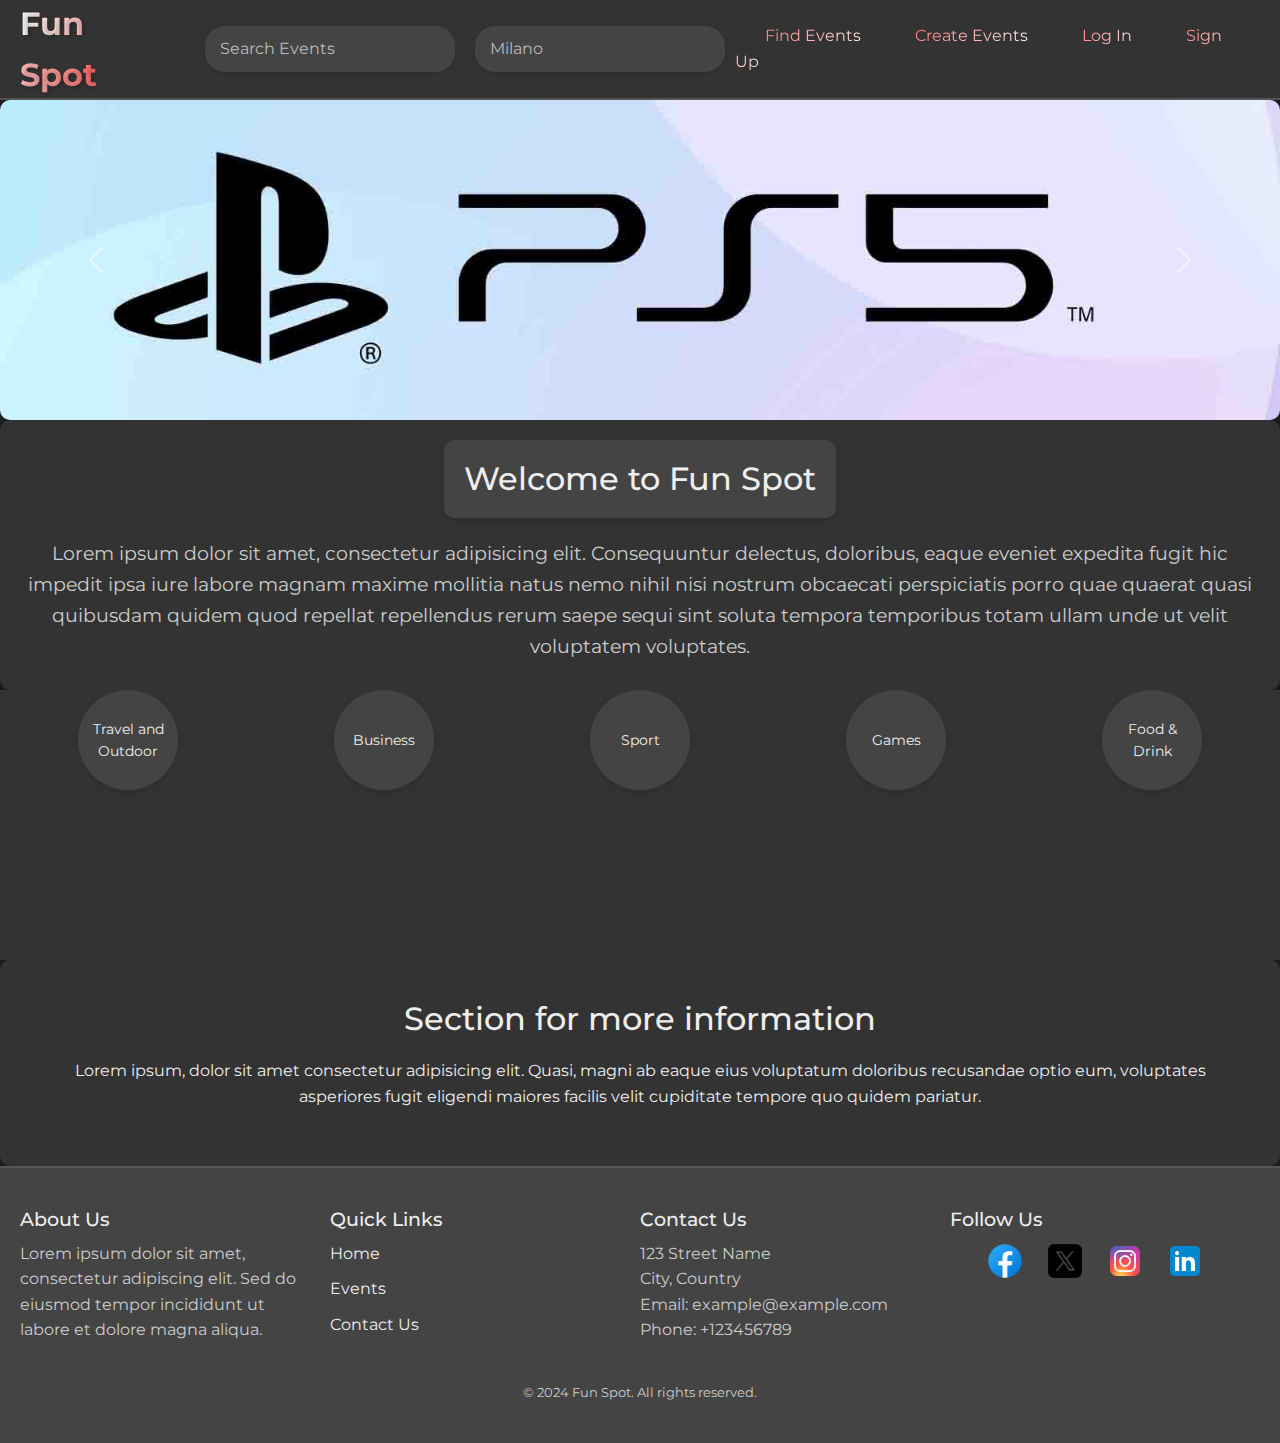
<file: index.html>
<!DOCTYPE html>
<html lang="en">
<head>
    <meta charset="UTF-8">
    <meta name="viewport" content="width=device-width, initial-scale=1.0">
    <title>Fun Spot</title>
    <link rel="stylesheet" href="css/bootstrap.min.css">
    <link rel="stylesheet" href="https://fonts.googleapis.com/css2?family=Montserrat:wght@400;700&family=Roboto:wght@400;700&display=swap">
    <link rel="stylesheet" href="css/style.css">
</head>
<body>
    <header>
        <div class="logo stylish-logo">
            <a href="index.html">Fun Spot</a>
        </div>
        <div class="search">
            <input type="text" placeholder="Search Events" class="search-input">
            <input type="text" placeholder="Milano" class="search-input">
        </div>
        <nav class="stylish-nav">
            <a href="#find-events">Find Events</a>
            <a href="createevent.html">Create Events</a>
            <a href="login.html">Log In</a>
            <a href="signup.html">Sign Up</a>
        </nav>
    </header>

    <!--------------CAROUSEL-------->

    <div id="carouselExampleAutoplaying" class="carousel slide" data-bs-ride="carousel">
        <div class="carousel-inner">
            <div class="carousel-item active">
                <img src="img/ps5.jpg" class="d-block w-100" alt="playstation">
            </div>
            <div class="carousel-item">
                <img src="img/poker.jpg" class="d-block w-100" alt="poker">
            </div>
            <div class="carousel-item">
                <img src="img/mafia.jpg" class="d-block w-100" alt="mafia">
            </div>
        </div>
        <button class="carousel-control-prev" type="button" data-bs-target="#carouselExampleAutoplaying" data-bs-slide="prev">
            <span class="carousel-control-prev-icon" aria-hidden="true"></span>
            <span class="visually-hidden">Previous</span>
        </button>
        <button class="carousel-control-next" type="button" data-bs-target="#carouselExampleAutoplaying" data-bs-slide="next">
            <span class="carousel-control-next-icon" aria-hidden="true"></span>
            <span class="visually-hidden">Next</span>
        </button>
    </div>
    <!--------------CAROUSEL END-------->

    <div class="welcome-message stylish-welcome stylish-main">
        <h1>Welcome to Fun Spot</h1>
        <p>
            Lorem ipsum dolor sit amet, consectetur adipisicing elit. Consequuntur delectus, doloribus, eaque eveniet expedita fugit hic impedit ipsa iure labore magnam maxime mollitia natus nemo nihil nisi nostrum obcaecati perspiciatis porro quae quaerat quasi quibusdam quidem quod repellat repellendus rerum saepe sequi sint soluta tempora temporibus totam ullam unde ut velit voluptatem voluptates.
        </p>
    </div>
    <main class="stylish-main">
        <div class="categories">
            <a href="travel.html" class="category">Travel and Outdoor</a>
        </div>
        <div class="categories">
            <a  href="business.html" class="category">Business</a>
        </div>
        <div class="categories">
            <a href="sport.html" class="category">Sport</a>
        </div>
        <div class="categories">
            <a href="games.html" class="category">Games</a>
        </div>
        <div class="categories">
            <a href="food.html" class="category">Food & Drink</a>
        </div>
    </main>
    <section class="info-section stylish-info">
        <h2>Section for more information</h2>
        <p>Lorem ipsum, dolor sit amet consectetur adipisicing elit. Quasi, magni ab eaque eius voluptatum doloribus recusandae optio eum, voluptates asperiores fugit eligendi maiores facilis velit cupiditate tempore quo quidem pariatur.</p>
    </section>
   


    <!-------------------FOOTER-------------------------->
    <footer class="footer stylish-footer">
        <div class="footer-content">
            <div class="footer-section">
                <h3>About Us</h3>
                <p>Lorem ipsum dolor sit amet, consectetur adipiscing elit. Sed do eiusmod tempor incididunt ut labore et dolore magna aliqua.</p>
            </div>
            <div class="footer-section">
                <h3>Quick Links</h3>
                <ul>
                    <li><a href="#">Home</a></li>
                    <li><a href="#">Events</a></li>
                    <li><a href="#">Contact Us</a></li>
                </ul>
            </div>
            <div class="footer-section">
                <h3>Contact Us</h3>
                <p>123 Street Name<br>City, Country<br>Email: example@example.com<br>Phone: +123456789</p>
            </div>
            <div class="footer-section">
                <h3>Follow Us</h3>
                <div class="social-icons">
                    <a href="#" class="social-icon">
                        <i class="fab fa-facebook-f"></i>
                        <img src="img/facebook.png" alt="Facebook">
                    </a>
                    <a href="#" class="social-icon">
                        <i class="fab fa-twitter"></i>
                        <img src="img/twitterx.png" alt="Twitter">
                    </a>
                    <a href="#" class="social-icon">
                        <i class="fab fa-instagram"></i>
                        <img src="img/instagram.png" alt="Instagram">
                    </a>
                    <a href="#" class="social-icon">
                        <i class="fab fa-linkedin-in"></i>
                        <img src="img/linkedin.png" alt="LinkedIn">
                    </a>
                </div>
            </div>
        </div>
        <div class="footer-bottom">
            &copy; 2024 Fun Spot. All rights reserved.
        </div>
    </footer>
    <script src="js/bootstrap.min.js"></script>
    <script src="js/jquery-3.7.1.min.js"></script>
    <script src="js/script.js"></script>
    <script src="js/login.js"></script>
    <script type="text/javascript">
        $(document).ready(function(){
            $('.carousel').slick({
                dots: true,
                infinite: true,
                speed: 300,
                slidesToShow: 1,
                adaptiveHeight: true,
                autoplay: true,
                autoplaySpeed: 2000
            });
        });
    </script>
    <script src="js/logincheck.js"></script>
</body>
</html>
</file>
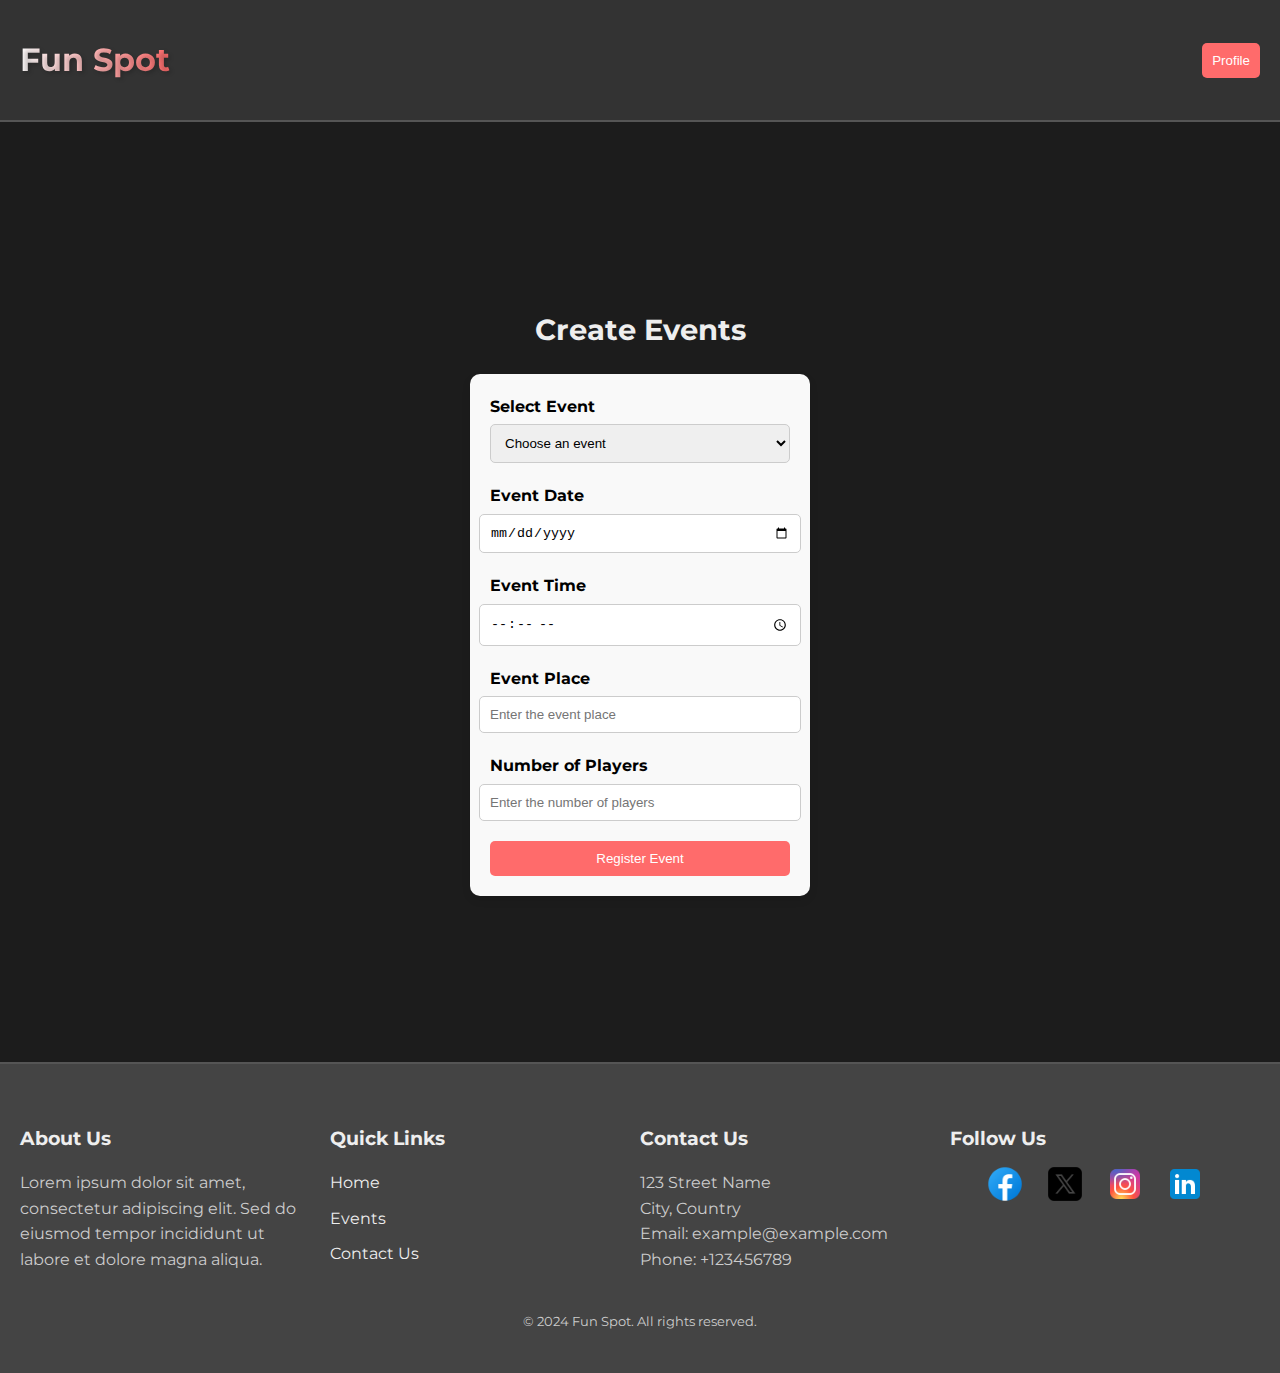
<file: createevent.html>
<!DOCTYPE html>
<html lang="en">
<head>
    <meta charset="UTF-8">
    <meta name="viewport" content="width=device-width, initial-scale=1.0">
    <title>Sign Up - Fun Spot</title>
    <link rel="stylesheet" href="https://fonts.googleapis.com/css2?family=Montserrat:wght@400;700&family=Roboto:wght@400;700&display=swap">
    <link rel="stylesheet" href="css/style.css">
    <link rel="stylesheet" href="css/event.css">
</head>
<body>
    <header>
        <div class="logo stylish-logo">
            <a href="index.html">Fun Spot</a>
        </div>
        <nav class="stylish-nav">
            <div class="profile-menu">
                <button class="profile-button">Profile</button>
                <div class="dropdown-content">
                    <a href="#">View Profile</a>
                    <a href="#">Settings</a>
                    <a href="index.html">Log Out</a>
                </div>
            </div>
        </nav>
    </header>

    <div class="event-container">
        <h1>Create Events</h1>
        <form id="event-form">
            <div class="form-group">
                <label for="event-select">Select Event</label>
                <select id="event-select" name="event-select" required>
                    <option value="">Choose an event</option>
                    <option value="event1">Event 1</option>
                    <option value="event2">Event 2</option>
                    <option value="event3">Event 3</option>
                </select>
            </div>
            <div class="form-group">
                <label for="event-date">Event Date</label>
                <input type="date" id="event-date" name="event-date" required>
            </div>
            <div class="form-group">
                <label for="event-time">Event Time</label>
                <input type="time" id="event-time" name="event-time" required>
            </div>
            <div class="form-group">
                <label for="event-place">Event Place</label>
                <input type="text" id="event-place" name="event-place" placeholder="Enter the event place" required>
            </div>
            <div class="form-group">
                <label for="number-of-players">Number of Players</label>
                <input type="number" id="number-of-players" name="number-of-players" placeholder="Enter the number of players" required>
            </div>
            <button type="submit">Register Event</button>
        </form>
    </div>

    <footer class="footer stylish-footer">
        <div class="footer-content">
            <div class="footer-section">
                <h3>About Us</h3>
                <p>Lorem ipsum dolor sit amet, consectetur adipiscing elit. Sed do eiusmod tempor incididunt ut labore et dolore magna aliqua.</p>
            </div>
            <div class="footer-section">
                <h3>Quick Links</h3>
                <ul>
                    <li><a href="#">Home</a></li>
                    <li><a href="#">Events</a></li>
                    <li><a href="#">Contact Us</a></li>
                </ul>
            </div>
            <div class="footer-section">
                <h3>Contact Us</h3>
                <p>123 Street Name<br>City, Country<br>Email: example@example.com<br>Phone: +123456789</p>
            </div>
            <div class="footer-section">
                <h3>Follow Us</h3>
                <div class="social-icons">
                    <a href="#" class="social-icon">
                        <i class="fab fa-facebook-f"></i>
                        <img src="img/facebook.png" alt="Facebook">
                    </a>
                    <a href="#" class="social-icon">
                        <i class="fab fa-twitter"></i>
                        <img src="img/twitterx.png" alt="Twitter">
                    </a>
                    <a href="#" class="social-icon">
                        <i class="fab fa-instagram"></i>
                        <img src="img/instagram.png" alt="Instagram">
                    </a>
                    <a href="#" class="social-icon">
                        <i class="fab fa-linkedin-in"></i>
                        <img src="img/linkedin.png" alt="LinkedIn">
                    </a>
                </div>
            </div>
        </div>
        <div class="footer-bottom">
            &copy; 2024 Fun Spot. All rights reserved.
        </div>
    </footer>
    <script src="/js/script.js"></script>
    <script src="/js/event.js"></script>
</body>
</html>
</file>
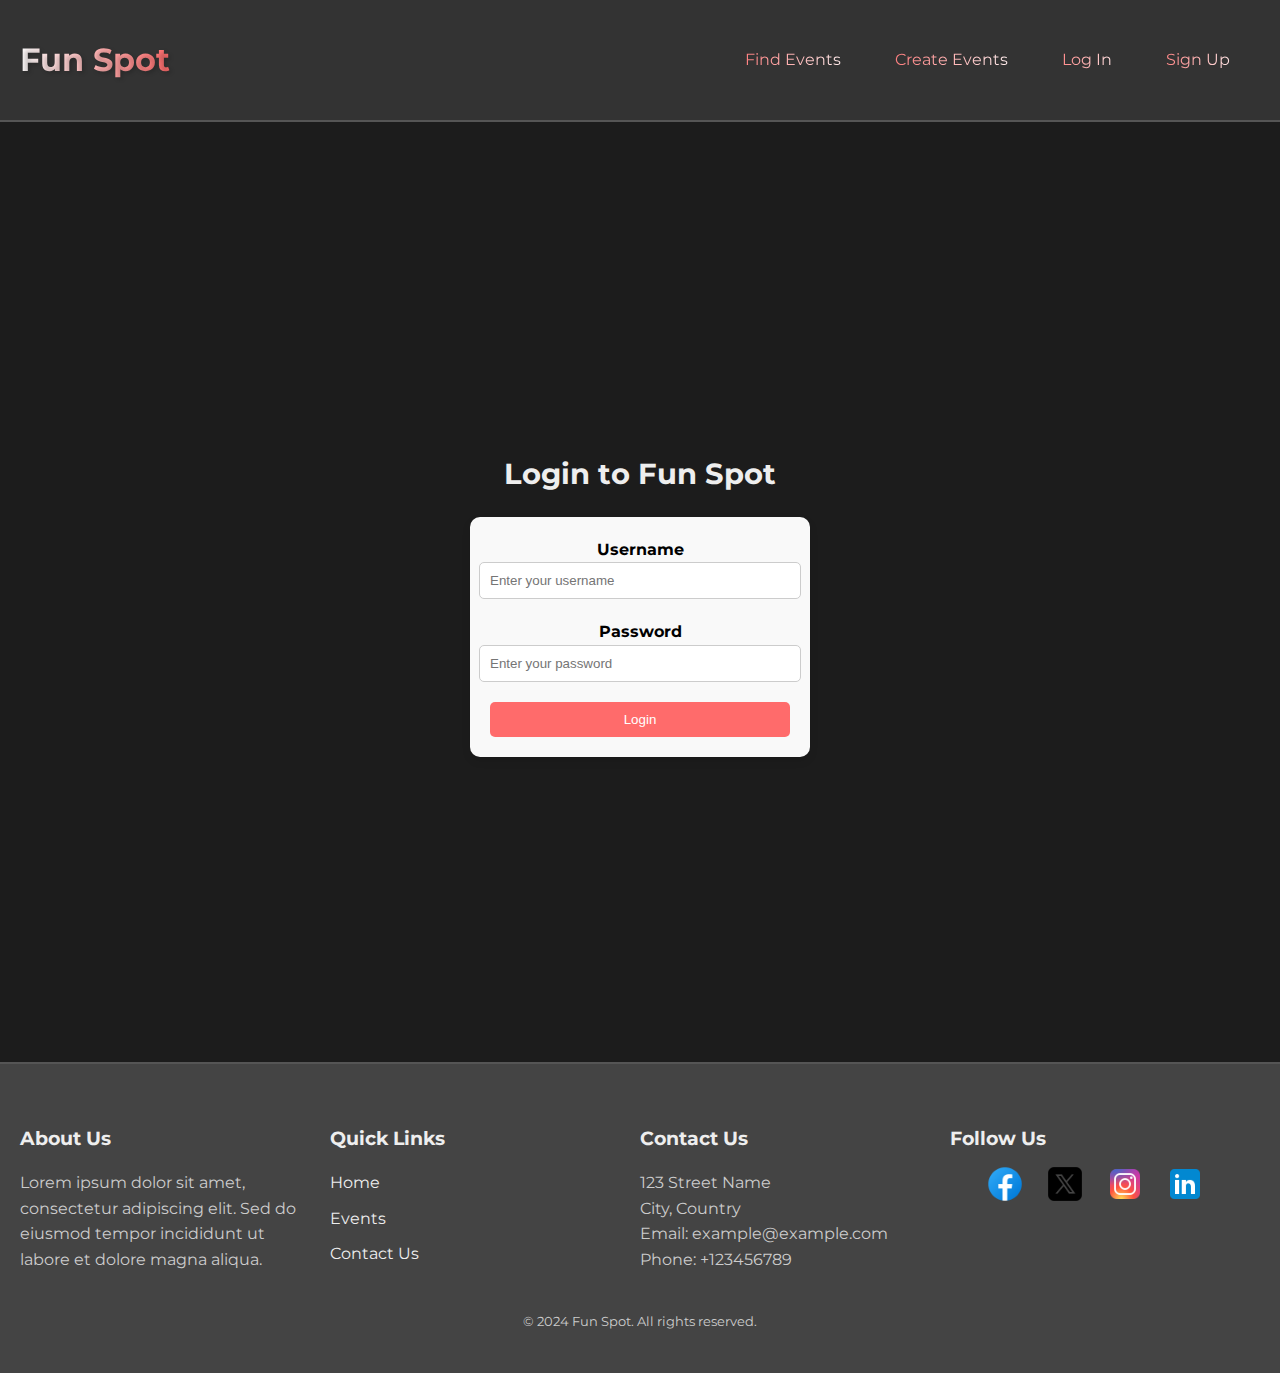
<file: login.html>
<!DOCTYPE html>
<html lang="en">
<head>
    <meta charset="UTF-8">
    <meta name="viewport" content="width=device-width, initial-scale=1.0">
    <title>Login - Fun Spot</title>
    <link rel="stylesheet" href="https://fonts.googleapis.com/css2?family=Montserrat:wght@400;700&family=Roboto:wght@400;700&display=swap">
    <link rel="stylesheet" href="css/style.css">
    <link rel="stylesheet" href="css/login.css">
</head>
<body>
    <header>
        <div class="logo stylish-logo">
            <a href="index.html">Fun Spot</a>
        </div>
        <nav class="stylish-nav">
            <a href="#find-events">Find Events</a>
            <a href="createevent.html">Create Events</a>
            <a href="login.html">Log In</a>
            <a href="signup.html">Sign Up</a>
        </nav>
    </header>

    <main class="login-container">
        <h2>Login to Fun Spot</h2>
        <form id="login-form">
            <div class="form-group">
                <label for="username">Username</label>
                <input type="text" id="username" name="username" placeholder="Enter your username" required>
            </div>
            <div class="form-group">
                <label for="password">Password</label>
                <input type="password" id="password" name="password" placeholder="Enter your password" required>
            </div>
            <button type="submit">Login</button>
        </form>
    </main>

    <footer class="footer stylish-footer">
        <div class="footer-content">
            <div class="footer-section">
                <h3>About Us</h3>
                <p>Lorem ipsum dolor sit amet, consectetur adipiscing elit. Sed do eiusmod tempor incididunt ut labore et dolore magna aliqua.</p>
            </div>
            <div class="footer-section">
                <h3>Quick Links</h3>
                <ul>
                    <li><a href="#">Home</a></li>
                    <li><a href="#">Events</a></li>
                    <li><a href="#">Contact Us</a></li>
                </ul>
            </div>
            <div class="footer-section">
                <h3>Contact Us</h3>
                <p>123 Street Name<br>City, Country<br>Email: example@example.com<br>Phone: +123456789</p>
            </div>
            <div class="footer-section">
                <h3>Follow Us</h3>
                <div class="social-icons">
                    <a href="#" class="social-icon">
                        <i class="fab fa-facebook-f"></i>
                        <img src="img/facebook.png" alt="Facebook">
                    </a>
                    <a href="#" class="social-icon">
                        <i class="fab fa-twitter"></i>
                        <img src="img/twitterx.png" alt="Twitter">
                    </a>
                    <a href="#" class="social-icon">
                        <i class="fab fa-instagram"></i>
                        <img src="img/instagram.png" alt="Instagram">
                    </a>
                    <a href="#" class="social-icon">
                        <i class="fab fa-linkedin-in"></i>
                        <img src="img/linkedin.png" alt="LinkedIn">
                    </a>
                </div>
            </div>
        </div>
        <div class="footer-bottom">
            &copy; 2024 Fun Spot. All rights reserved.
        </div>
    </footer>
    <script src="js/script.js"></script>
    <script src="js/login.js"></script>
</body>
</html>
</file>
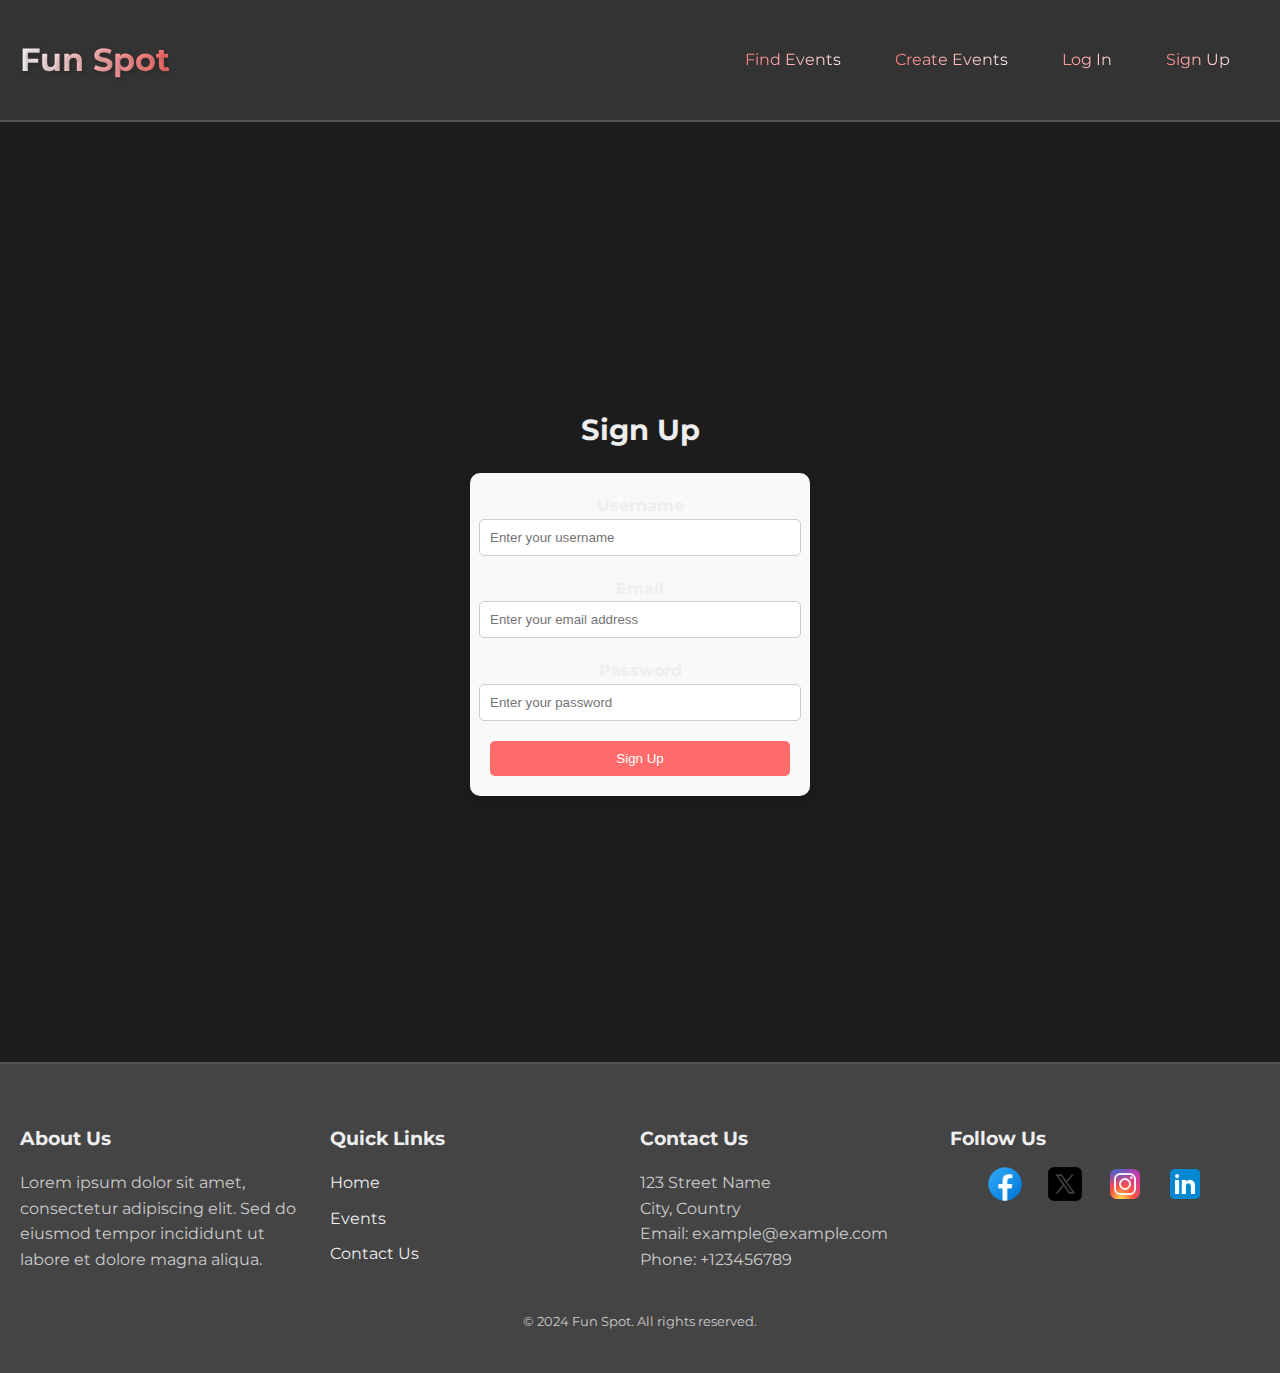
<file: signup.html>
<!DOCTYPE html>
<html lang="en">
<head>
    <meta charset="UTF-8">
    <meta name="viewport" content="width=device-width, initial-scale=1.0">
    <title>Sign Up - Fun Spot</title>
    <link rel="stylesheet" href="https://fonts.googleapis.com/css2?family=Montserrat:wght@400;700&family=Roboto:wght@400;700&display=swap">
    <link rel="stylesheet" href="css/style.css">
    <link rel="stylesheet" href="css/signup.css">
</head>
<body>
    <header>
        <div class="logo stylish-logo">
            <a href="index.html">Fun Spot</a>
        </div>
        <nav class="stylish-nav nav-signup">
            <a href="#find-events">Find Events</a>
            <a href="createevent.html">Create Events</a>
            <a href="login.html">Log In</a>
            <a href="signup.html">Sign Up</a>
        </nav>
    </header>

    <div class="signup-container">
        <h1>Sign Up</h1>
        <form id="signup-form">
            <div class="form-group">
                <label for="username">Username</label>
                <input type="text" id="username" name="username" placeholder="Enter your username" required>
            </div>
            <div class="form-group">
                <label for="email">Email</label>
                <input type="email" id="email" name="email" placeholder="Enter your email address" required>
            </div>
            <div class="form-group">
                <label for="password">Password</label>
                <input type="password" id="password" name="password" placeholder="Enter your password" required>
            </div>
            <button type="submit">Sign Up</button>
        </form>
    </div>

    <footer class="footer stylish-footer">
        <div class="footer-content">
            <div class="footer-section">
                <h3>About Us</h3>
                <p>Lorem ipsum dolor sit amet, consectetur adipiscing elit. Sed do eiusmod tempor incididunt ut labore et dolore magna aliqua.</p>
            </div>
            <div class="footer-section">
                <h3>Quick Links</h3>
                <ul>
                    <li><a href="#">Home</a></li>
                    <li><a href="#">Events</a></li>
                    <li><a href="#">Contact Us</a></li>
                </ul>
            </div>
            <div class="footer-section">
                <h3>Contact Us</h3>
                <p>123 Street Name<br>City, Country<br>Email: example@example.com<br>Phone: +123456789</p>
            </div>
            <div class="footer-section">
                <h3>Follow Us</h3>
                <div class="social-icons">
                    <a href="#" class="social-icon">
                        <i class="fab fa-facebook-f"></i>
                        <img src="img/facebook.png" alt="Facebook">
                    </a>
                    <a href="#" class="social-icon">
                        <i class="fab fa-twitter"></i>
                        <img src="img/twitterx.png" alt="Twitter">
                    </a>
                    <a href="#" class="social-icon">
                        <i class="fab fa-instagram"></i>
                        <img src="img/instagram.png" alt="Instagram">
                    </a>
                    <a href="#" class="social-icon">
                        <i class="fab fa-linkedin-in"></i>
                        <img src="img/linkedin.png" alt="LinkedIn">
                    </a>
                </div>
            </div>
        </div>
        <div class="footer-bottom">
            &copy; 2024 Fun Spot. All rights reserved.
        </div>
    </footer>
    <script src="js/script.js"></script>
    <script src="js/signup.js"></script>
</body>
</html>
</file>
<file: css/style.css>
/* Common styles for all screen sizes */
body {
    font-family: 'Montserrat', sans-serif;
    font-size: 16px;
    color: #eee;
    line-height: 1.6;
    margin: 0;
    padding: 0;
    display: flex;
    flex-direction: column;
    min-height: 100vh;
    background-color: #1c1c1c; /* Dark background */
}

/* Header styles */
header {
    display: flex;
    justify-content: space-between;
    height: 100px;
    align-items: center;
    padding: 10px 20px;
    background-color: #333; /* Darker header */
    border-bottom: 2px solid #555; /* Border to distinguish section */
}

.logo a {
    font-size: 1.5em;
    font-weight: bold;
    text-decoration: none;
    color: #eee; /* Light text for contrast */
}

.stylish-logo a {
    font-size: 2em;
    background-image: linear-gradient(to right, #ffffff, #ff6b6b);
    color: transparent;
    background-clip: text;
    text-shadow: 2px 2px 4px rgba(0, 0, 0, 0.2);
    transition: all 0.3s ease;
}

.stylish-logo a:hover {
    background-image: linear-gradient(to right, #ff6b6b, #ffffff);
}

.search {
    margin: 0 auto;
    margin-left: 30px;
    display: flex;
    align-items: center;
}

.search-input {
    margin: 0 10px;
    padding: 10px 15px;
    border: none;
    border-radius: 20px;
    background-color: #444; /* Darker input */
    box-shadow: 0 2px 5px rgba(0, 0, 0, 0.1);
    font-size: 1em;
    transition: all 0.3s ease;
    color: #eee; /* Light text for contrast */
}

.search-input::placeholder {
    color: #bbb; /* Lighter placeholder text */
}

.search-input:focus {
    outline: none;
    background-color: #555; /* Darker background on focus */
    box-shadow: 0 4px 10px rgba(0, 0, 0, 0.15);
}

nav a {
    margin-left: 20px;
    text-decoration: none;
    color: #eee; /* Light text for contrast */
}

.stylish-nav a {
    text-decoration: none;
    color: #eee; /* Light text for contrast */
    padding: 10px 20px;
    margin: 0 10px;
    border-radius: 20px;
    background-image: linear-gradient(to right, #ff6b6b, #ffffff);
    color: transparent;
    background-clip: text;
    transition: all 0.3s ease;
}

.stylish-nav a:hover {
    background-image: linear-gradient(to right, #ffffff, #ff6b6b);
    text-shadow: 2px 2px 4px rgba(0, 0, 0, 0.2);
}

.stylish-nav a:not(:last-child) {
    margin-right: 0;
}

/*****CAROUSEL**********/
.carousel img {
    width: 100%;
    height: auto;
    border-radius: 10px;
}

/* Welcome message styles */
.stylish-welcome {
    background-color: #333; /* Darker background */
    border-radius: 10px;
    padding: 20px;
    text-align: center;
    box-shadow: 0 4px 8px rgba(0, 0, 0, 0.1);
}

.stylish-welcome h1 {
    font-size: 2em;
    background-color: #444; /* Darker background */
    color: #eee; /* Light text for contrast */
    margin-bottom: 20px;
    padding: 20px;
    text-align: center;
    border-radius: 10px;
    box-shadow: 0 4px 6px rgba(0, 0, 0, 0.1);
}

.stylish-welcome p {
    font-size: 1.2em;
    color: #ccc; /* Lighter text for contrast */
    line-height: 1.6;
}

/* Main section styles */
.stylish-main {
    background-color: #333; /* Darker background */
    display: flex;
    justify-content: center;
    height: 30vh;
    flex-wrap: wrap; /* Add wrap to adjust for smaller screens */
}

.categories {
    flex: 1 0 10%;
    display: flex;
    justify-content: center;
    width: 50%;
}

.category {
    display: flex;
    justify-content: center;
    align-items: center;
    width: 100px;
    height: 100px;
    border-radius: 50%;
    background-color: #444; /* Darker background */
    text-decoration: none;
    color: #eee; /* Light text for contrast */
    font-size: 14px;
    text-align: center;
    padding: 10px;
    box-shadow: 0 4px 6px rgba(0, 0, 0, 0.1);
    transition: background-color 0.3s;
}

.category:hover {
    background-color: #55627065;
}

/* Information section styles */
.stylish-info {
    background-color: #333; /* Darker background */
    padding: 40px;
    text-align: center;
    border-radius: 10px;
    box-shadow: 0 4px 8px rgba(0, 0, 0, 0.1);
}

.stylish-info h2 {
    margin-bottom: 20px;
    color: #eee; /* Light text for contrast */
}

/* Footer styles */
.stylish-footer {
    background-color: #444; /* Darker background */
    color: #eee; /* Light text for contrast */
    padding: 40px 20px;
    border-top: 2px solid #555; /* Border to distinguish section */
}

.footer-content {
    display: flex;
    justify-content: space-between;
    flex-wrap: wrap;
}

.footer-section {
    flex: 1;
    margin-right: 20px;
}

.footer-section h3 {
    font-size: 1.2em;
    margin-bottom: 10px;
    color: #eee; /* Light text for contrast */
}

.footer-section p {
    font-size: 1em;
    margin-bottom: 20px;
    color: #ccc; /* Lighter text for contrast */
}

.footer-section ul {
    list-style: none;
    padding: 0;
}

.footer-section ul li {
    margin-bottom: 10px;
}

.footer-section ul li a {
    color: #eee; /* Light text for contrast */
    text-decoration: none;
}

.social-icons a {
    color: #eee; /* Light text for contrast */
    font-size: 1.5em;
    margin-right: 10px;
}

.footer-bottom {
    margin-top: 20px;
    text-align: center;
    font-size: 0.8em;
    color: #ccc; /* Lighter text for contrast */
}

/* Social icons styles */
.social-icons {
    display: flex;
    justify-content: center;
    align-items: center;
}

.social-icon {
    display: inline-block;
    margin: 0 10px;
    text-decoration: none;
    position: relative;
}

.social-icon i,
.social-icon img {
    width: 40px;
    height: 40px;
}

.social-icon i {
    position: absolute;
    top: 0;
    left: 0;
    z-index: 1;
}

.social-icon img {
    position: relative;
    z-index: 0;
    transition: transform 0.3s ease;
}

.social-icon:hover img {
    transform: scale(1.2);
}

/* Media queries for responsiveness */
@media (max-width: 768px) {
    /* Adjust header and logo for smaller screens */
    header {
        height: 80px;
        padding: 10px;
    }
    .logo a {
        font-size: 1.2em;
    }
    .stylish-logo a {
        font-size: 1.5em;
    }
    /* Adjust main section for smaller screens */
    .stylish-main {
        padding: 10px;
    }
    .categories {
        flex-basis: 50%;
        padding: 10px;
    }
}
</file>
<file: css/event.css>
.event-container {
    display: flex;
    flex-direction: column;
    align-items: center;
    justify-content: center;
    height: 100vh;
    padding: 20px;
}

.event-container h1 {
    margin-bottom: 20px;
    font-size: 1.8em;
}

#event-form {
    width: 300px;
    background-color: #f9f9f9;
    border-radius: 10px;
    padding: 20px;
    box-shadow: 0 4px 8px rgba(0, 0, 0, 0.1);
}

.form-group {
    display: flex;
    flex-direction: column;
    align-items: center; /* Center the text box horizontally */
    margin-bottom: 20px;
}

.form-group label {
    font-weight: bold;
    width: 100%; /* Ensure label spans the full width */
    margin-bottom: 5px; /* Add space between label and input */
    color: black;
}

.form-group input, .form-group select {
    width: 100%;
    padding: 10px;
    border: 1px solid #ccc;
    border-radius: 5px;
}

button[type="submit"] {
    width: 100%;
    padding: 10px;
    background-color: #ff6b6b;
    color: white;
    border: none;
    border-radius: 5px;
    cursor: pointer;
    transition: background-color 0.3s ease;
}

button[type="submit"]:hover {
    background-color: #e36060;
}

/* Profile Menu */
.profile-menu {
    position: relative;
    display: inline-block;
}

.profile-button {
    background-color: #ff6b6b;
    color: white;
    padding: 10px;
    border: none;
    border-radius: 5px;
    cursor: pointer;
    transition: background-color 0.3s ease;
}

.profile-button:hover {
    background-color: #e36060;
}

.dropdown-content {
    display: none;
    position: absolute;
    background-color: white;
    min-width: 160px;
    box-shadow: 0px 8px 16px 0px rgba(0, 0, 0, 0.1);
    z-index: 1;
    border-radius: 5px;
    right: 0; /* Align dropdown to the right */
}

.dropdown-content a {
    color: black;
    padding: 12px 16px;
    text-decoration: none;
    display: block;
    border-bottom: 1px solid #ddd;
}

.dropdown-content a:last-child {
    border-bottom: none;
}

.dropdown-content a:hover {
    background-color: #f1f1f1;
}

.show {
    display: block;
}
</file>
<file: css/login.css>
/* Login page styles */

.login-container {
    display: flex;
    flex-direction: column;
    align-items: center;
    justify-content: center;
    height: 100vh;
    padding: 20px;
}

.login-container h2 {
    margin-bottom: 20px;
    font-size: 1.8em;
}

#login-form {
    width: 300px;
    background-color: #f9f9f9;
    border-radius: 10px;
    padding: 20px;
    box-shadow: 0 4px 8px rgba(0, 0, 0, 0.1);
}

.form-group {
    display: flex;
    flex-direction: column;
    align-items: center; /* Center the text box horizontally */
    margin-bottom: 20px;
}

.form-group label {
    font-weight: bold;
    color: black;
}

.form-group input {
    width: 100%;
    padding: 10px;
    border: 1px solid #ccc;
    border-radius: 5px;
}

button[type="submit"] {
    width: 100%;
    padding: 10px;
    background-color: #ff6b6b;
    color: white;
    border: none;
    border-radius: 5px;
    cursor: pointer;
    transition: background-color 0.3s ease;
}

button[type="submit"]:hover {
    background-color: #e36060;
}
</file>
<file: css/signup.css>
.signup-container {
    display: flex;
    flex-direction: column;
    align-items: center;
    justify-content: center;
    height: 100vh;
    padding: 20px;
}

.signup-container h1 {
    margin-bottom: 20px;
    font-size: 1.8em;
}

#signup-form {
    width: 300px;
    background-color: #f9f9f9;
    border-radius: 10px;
    padding: 20px;
    box-shadow: 0 4px 8px rgba(0, 0, 0, 0.1);
}

.form-group {
    display: flex;
    flex-direction: column;
    align-items: center; /* Center the text box horizontally */
    margin-bottom: 20px;
}

.form-group label {
    font-weight: bold;
}

.form-group input {
    width: 100%;
    padding: 10px;
    border: 1px solid #ccc;
    border-radius: 5px;
}

button[type="submit"] {
    width: 100%;
    padding: 10px;
    background-color: #ff6b6b;
    color: white;
    border: none;
    border-radius: 5px;
    cursor: pointer;
    transition: background-color 0.3s ease;
}

button[type="submit"]:hover {
    background-color: #e36060;
}
</file>
